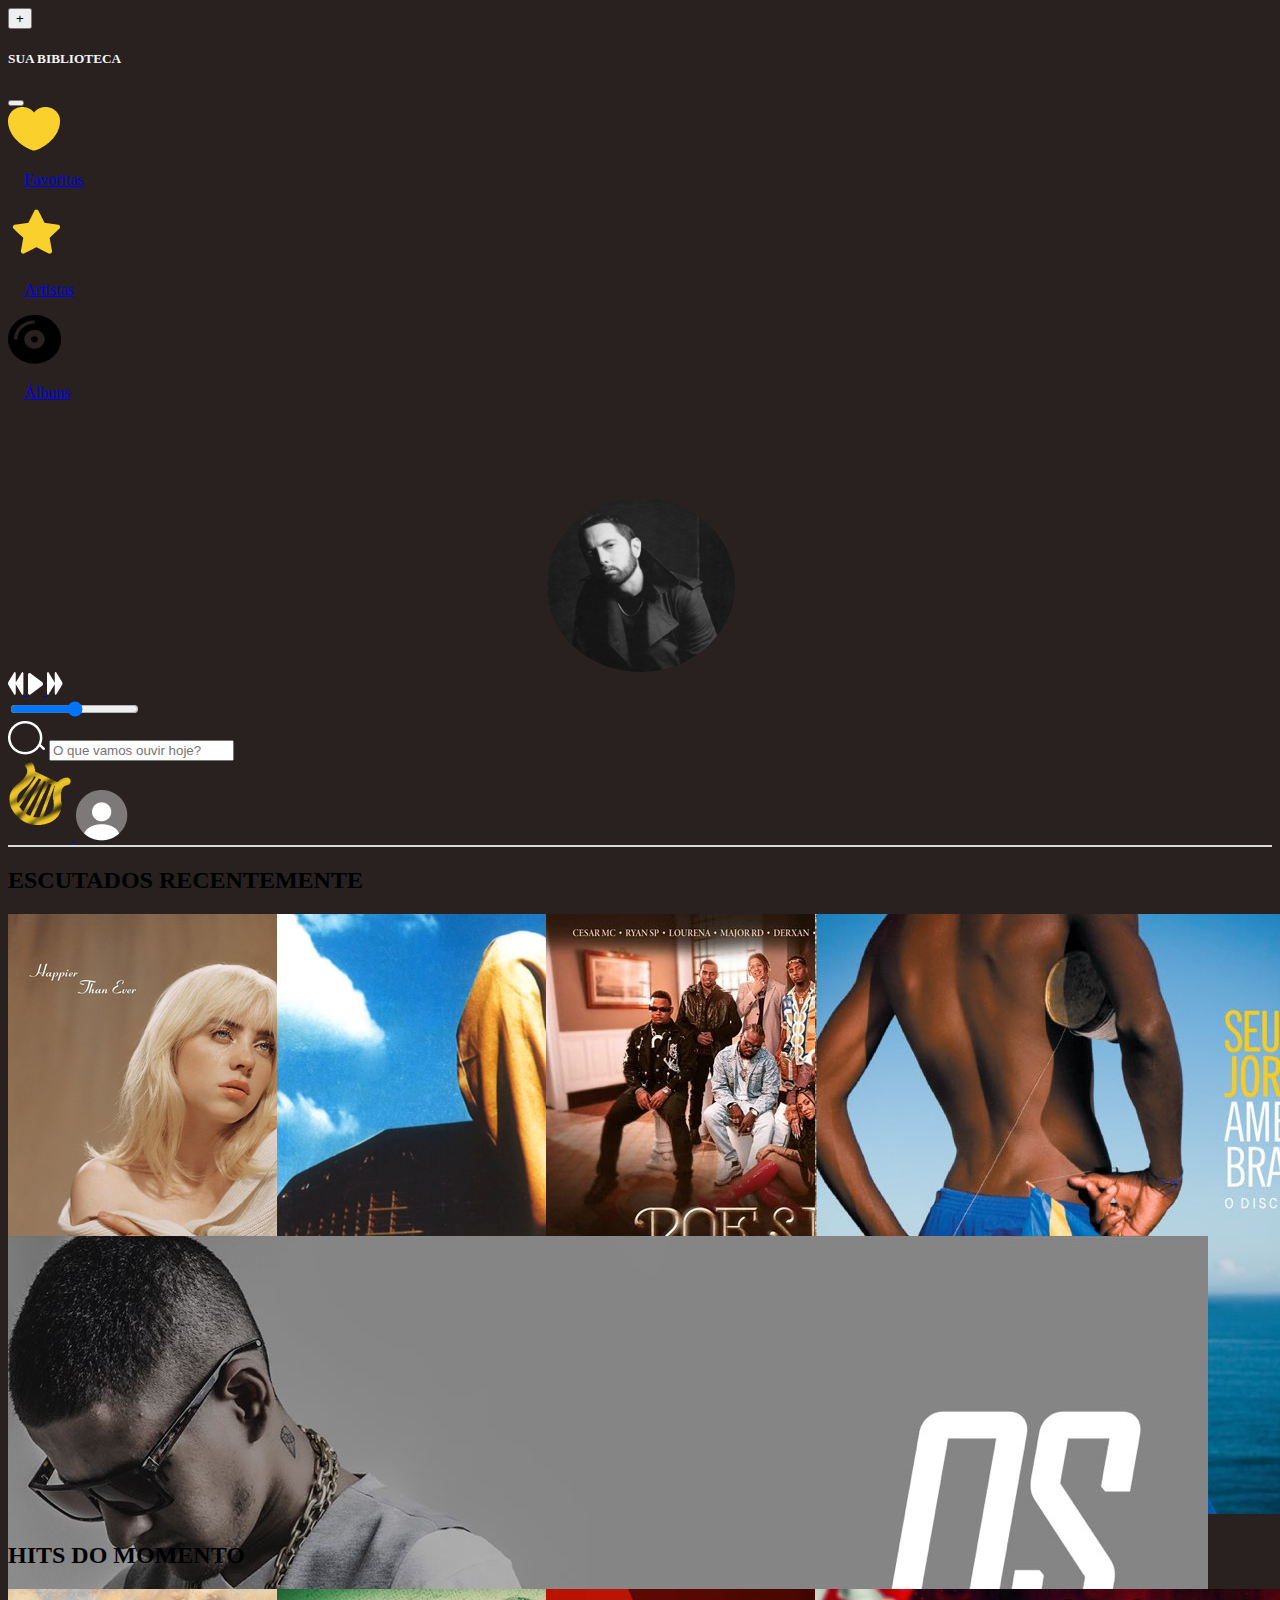
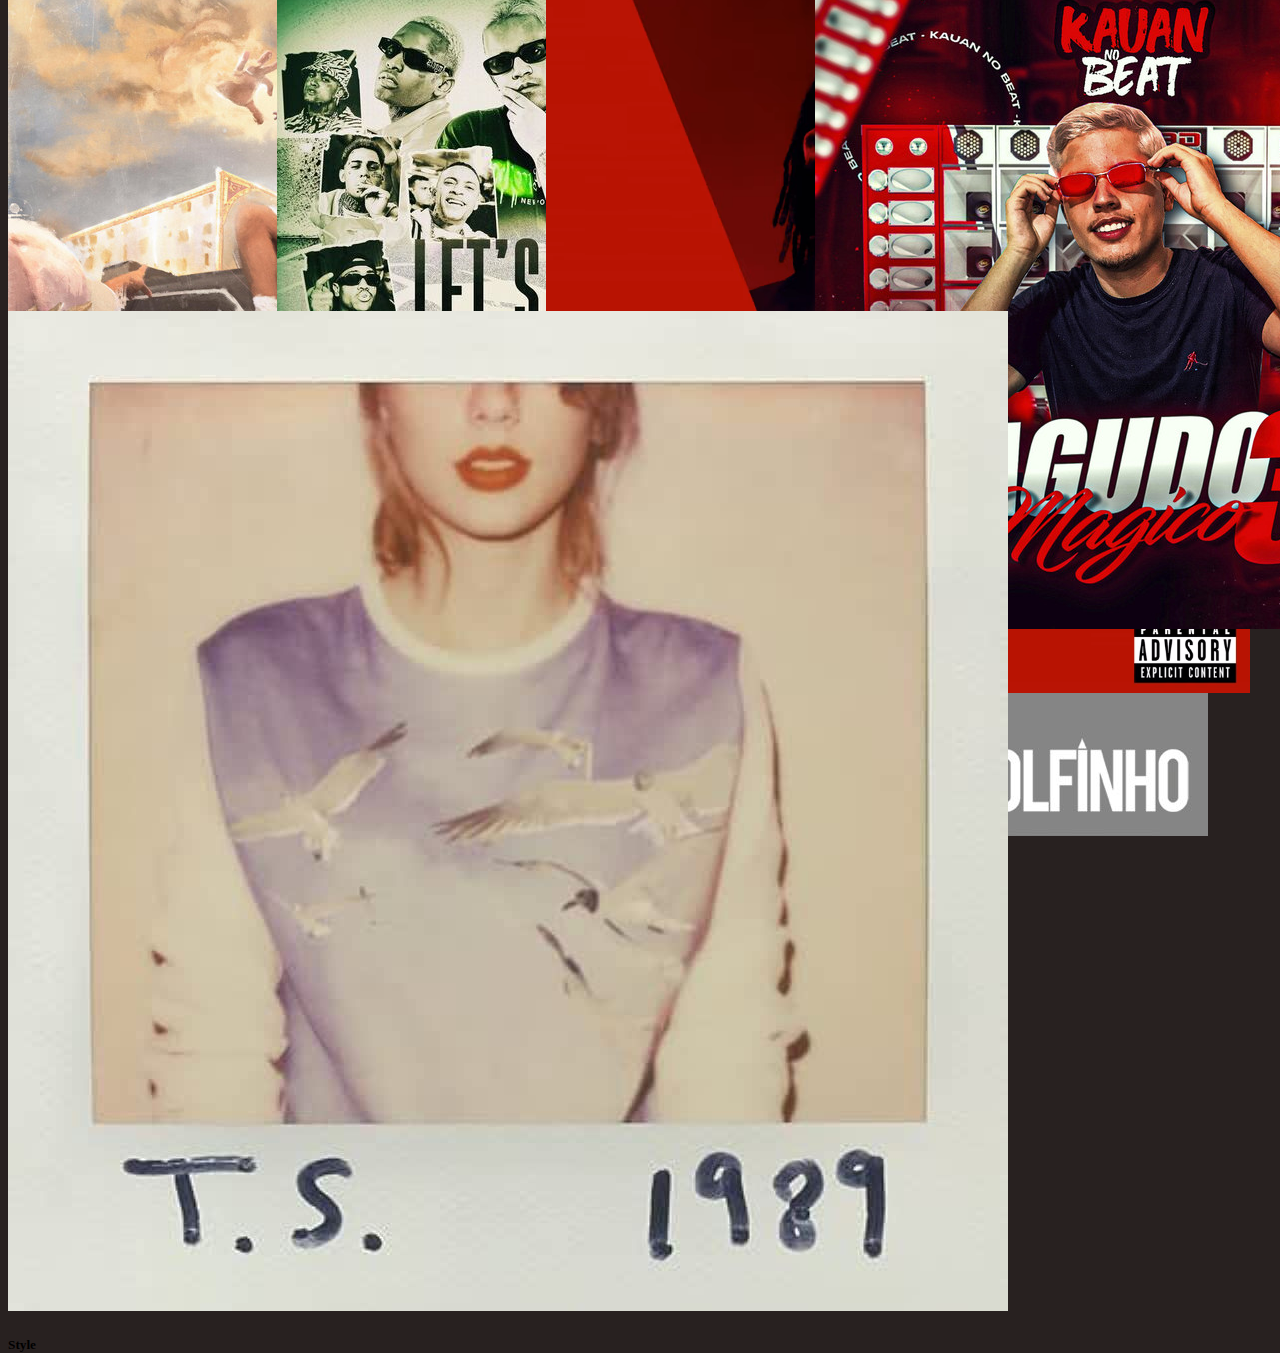
<file: index.html>
<!DOCTYPE html>
<html lang="en">

<head>
  <meta charset="UTF-8">
  <meta name="viewport" content="width=device-width, initial-scale=1.0">
  <link href="https://cdn.jsdelivr.net/npm/bootstrap@5.3.2/dist/css/bootstrap.min.css" rel="stylesheet"
    integrity="sha384-T3c6CoIi6uLrA9TneNEoa7RxnatzjcDSCmG1MXxSR1GAsXEV/Dwwykc2MPK8M2HN" crossorigin="anonymous">
  <title>Home</title>
  <link rel="stylesheet" href="style.css">
</head>

<body class="p-3 mb-2 text-white" style="background-color: #282120;">

  <header class="d-flex justify-content-between">

    <div>

      <button class="btn btn-primary" type="button" data-bs-toggle="offcanvas"
        data-bs-target="#offcanvasWithBothOptions" aria-controls="offcanvasWithBothOptions">+</button>

      <div class="offcanvas offcanvas-start" data-bs-scroll="true" tabindex="-1" id="offcanvasWithBothOptions"
        aria-labelledby="offcanvasWithBothOptionsLabel">
        <div class="offcanvas-header" style="background-color: #282120;">
          <h5 class="offcanvas-title" id="offcanvasWithBothOptionsLabel" style="color: whitesmoke">SUA BIBLIOTECA</h5>
          <button type="button" class="btn-close" data-bs-dismiss="offcanvas" aria-label="Close"></button>
        </div>
        <div class="offcanvas-body " style="background-color: #282120; color: whitesmoke">

          <a href="favoritas.html"
            class="d-flex link-light link-offset-2 link-underline-opacity-25 link-underline-opacity-100-hover"
            style="margin-bottom: 2rem; height: 20px; width: 20px;">
            <img src="assets/🦆 icon _heart_.png" alt="icon-coração">
            <p style="margin-left: 1rem;">Favoritas</p>
          </a>

          <a href="artistas.html"
            class="d-flex link-light link-offset-2 link-underline-opacity-25 link-underline-opacity-100-hover"
            style="margin-bottom: 2rem; height: 25px; width: 20px;">
            <img src="assets/🦆 icon _star_.png" alt="icon-estrela">
            <p style="margin-left: 1rem;">Artistas</p>
          </a>

          <a href="albuns.html" class="d-flex link-light link-offset-2 link-underline-opacity-25 link-underline-opacity-100-hover"
            style="height: 25px; width: 20px; margin-bottom: 2rem;">
            <img src="assets/🦆 icon _Compact Disc_.png" alt="icon-disco">
            <p style="margin-left: 1rem;">Álbuns</p>
          </a>


          <div class="div-tocando-agora">
            <img src="assets/eminem.jpg" alt="" class="tocando-agora">
          </div>
          <a href="#" class="link-offset-2 link-underline-opacity-25 link-underline-opacity-100-hover">

            <div class="controles">
              <img src="assets/seta-esquerda.png" alt="">
              <img src="assets/play.png" alt="">
              <img src="assets/seta-direita.png" alt="">
            </div>

          </a>
          <input type="range" class="form-range" id="customRange1">

        </div>
      </div>
      <!-- O RESTO DO HEADER SEM O BOOTSTRAP -->

      <img src="assets/🦆 icon _search normal 1_.png" alt="icon-lupa" svg class="bd-placeholder-img rounded-pill">
      <input type="text" name="pesquisa" placeholder="O que vamos ouvir hoje?" id="pesquisa" dy=".3em">

    </div>
    <!-- logo -->
    <a href="index.html">
      <img src="assets/harpa icon_resized.png" alt="logo" style="width: 4rem; padding-bottom: 1rem;">
    </a>
    <!-- login -->
    <a href="login.html" class="bd-placeholder-img rounded-pill" style="width: 7rem; ">

      <img src="assets/🦆 icon _profile circle_.png" alt="profile" class="">
    </a>


  </header>


  <main>
    <h2>ESCUTADOS RECENTEMENTE</h2>

    <div class="divs-cards">

      <div class="card"
        style="width: 18rem; background-color: #ca871d; object-fit: cover; width: 221px; height: 274px;">
        <img src="assets/Happier_Than_Ever_(álbum)_-_Billie_Eilish.png" class="card-img-top" alt="...">
        <div class="card-body">
          <h5 class="card-title">Happier Than Ever</h5>
        </div>
      </div>

      <div class="card"
        style="width: 18rem; background-color: #ca871d; object-fit: cover; width: 221px; height: 274px;">
        <img src="assets/Vida Loka.png" class="card-img-top" alt="...">
        <div class="card-body">
          <h5 class="card-title">Vida Loka, Pt.2</h5>
        </div>
      </div>

      <div class="card"
        style="width: 18rem; background-color: #ca871d; object-fit: cover; width: 221px; height: 274px;">
        <img src="assets/Poesia Acustica 14.jpg" class="card-img-top" alt="...">
        <div class="card-body">
          <h5 class="card-title">Poesia Acústica 14</h5>
        </div>
      </div>

      <div class="card"
        style="width: 18rem; background-color: #ca871d; object-fit: cover; width: 221px; height: 274px;">
        <img src="assets/Burguesinha.jpg" class="card-img-top" alt="...">
        <div class="card-body">
          <h5 class="card-title">Burguesinha</h5>
        </div>
      </div>

      <div class="card"
        style="width: 18rem; background-color: #ca871d; object-fit: cover; width: 221px; height: 274px;">
        <img src="assets/Os muleke é liso.jpg" class="card-img-top" alt="...">
        <div class="card-body">
          <h5 class="card-title">Os Muleke É Liso</h5>
        </div>
      </div>
    </div>

    <h2>HITS DO MOMENTO</h2>

    <div class="divs-cards">

      <div class="card"
        style="width: 18rem; background-color: #ca871d; object-fit: cover; width: 221px; height: 274px;">
        <img src="assets/novo balanço.jpg" class="card-img-top" alt="...">
        <div class="card-body">
          <h5 class="card-title">Novo Balanço</h5>
        </div>
      </div>

      <div class="card"
        style="width: 18rem; background-color: #ca871d; object-fit: cover; width: 221px; height: 274px;">
        <img src="assets/letsgo 4.jpg" class="card-img-top" alt="...">
        <div class="card-body">
          <h5 class="card-title">Let's Go 4</h5>
        </div>
      </div>

      <div class="card"
        style="width: 18rem; background-color: #ca871d; object-fit: cover; width: 221px; height: 274px;">
        <img src="assets/conexões.png" class="card-img-top" alt="...">
        <div class="card-body">
          <h5 class="card-title">Conexões De Máfia</h5>
        </div>
      </div>

      <div class="card"
        style="width: 18rem; background-color: #ca871d; object-fit: cover; width: 221px; height: 274px;">
        <img src="assets/agudo magico.jpg" class="card-img-top" alt="...">
        <div class="card-body">
          <h5 class="card-title">Agudo Mágico 3</h5>
        </div>
      </div>

      <div class="card"
        style="width: 18rem; background-color: #ca871d; object-fit: cover; width: 221px; height: 274px;">
        <img src="assets/style.jpg" class="card-img-top" alt="...">
        <div class="card-body">
          <h5 class="card-title">Style</h5>
        </div>
      </div>
    </div>



  </main>




  <script src="https://cdn.jsdelivr.net/npm/bootstrap@5.3.2/dist/js/bootstrap.bundle.min.js"
    integrity="sha384-C6RzsynM9kWDrMNeT87bh95OGNyZPhcTNXj1NW7RuBCsyN/o0jlpcV8Qyq46cDfL"
    crossorigin="anonymous"></script>

</body>

</html>
</file>
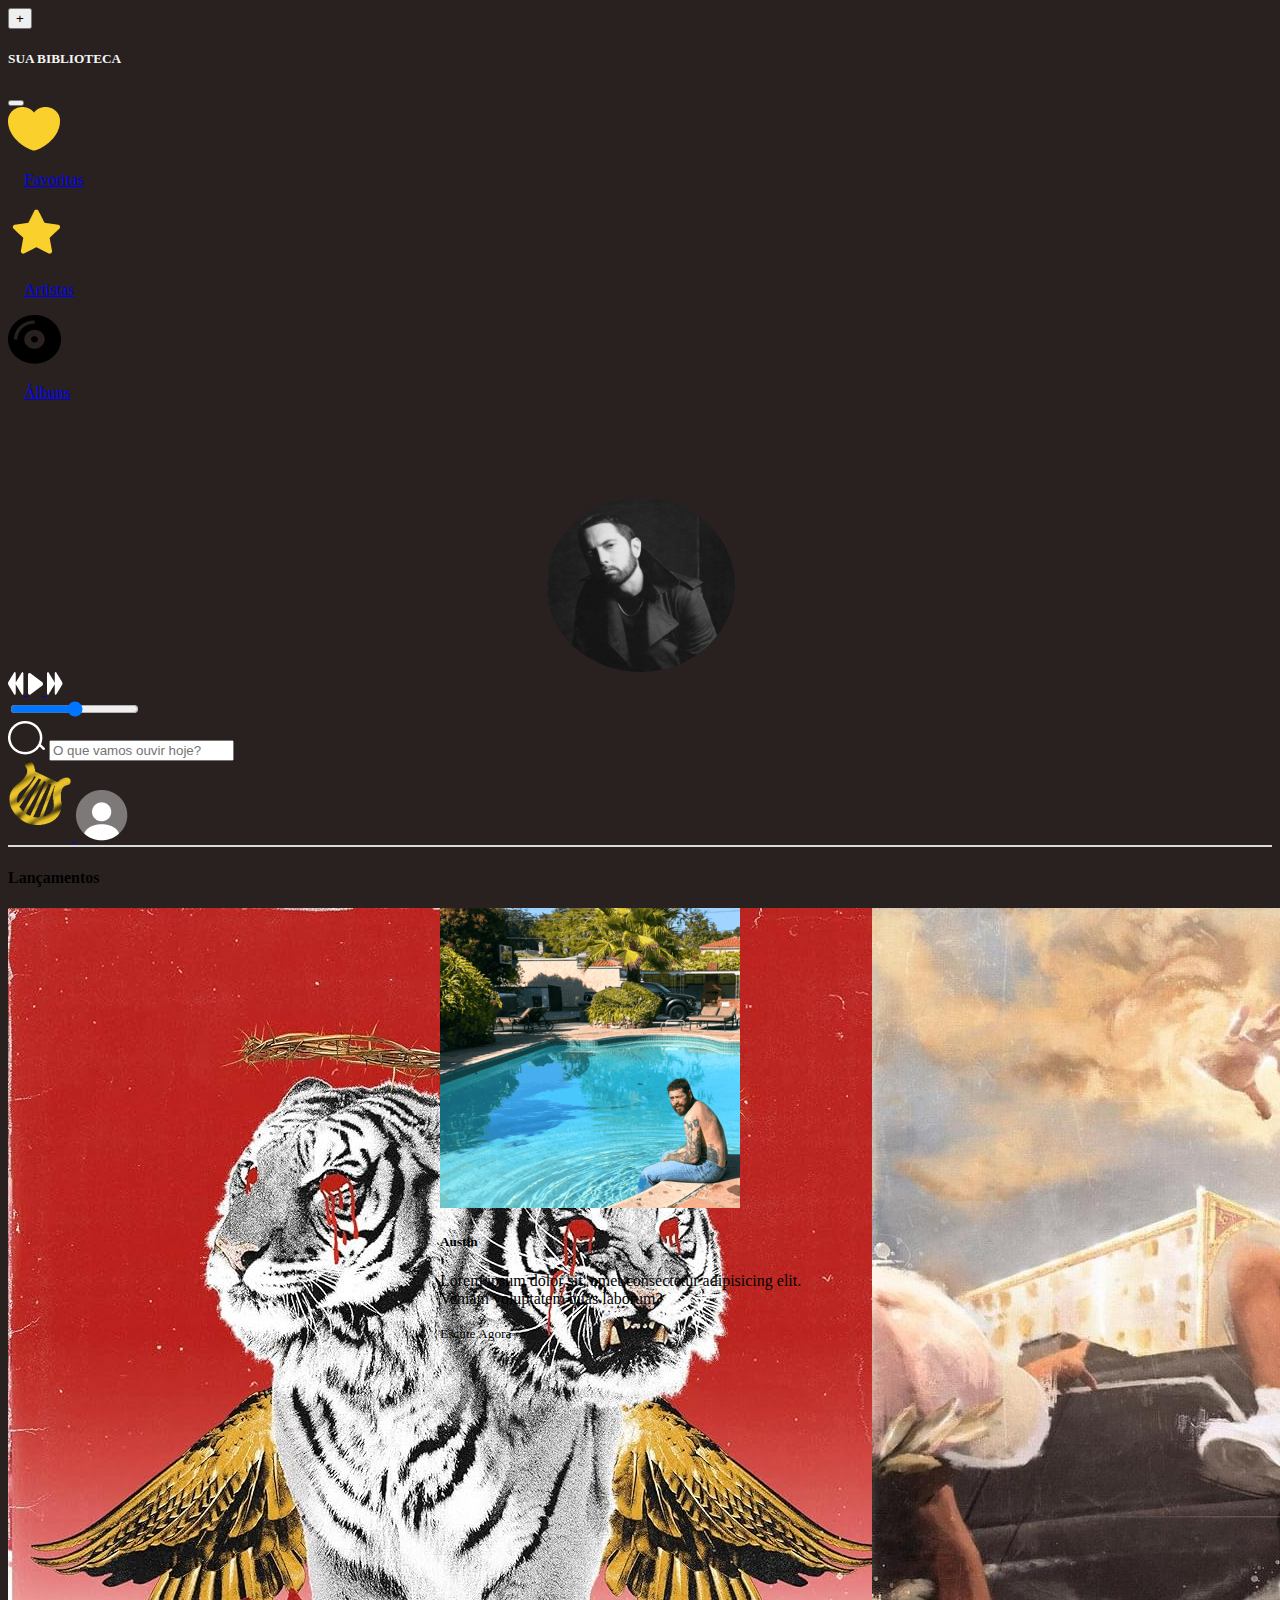
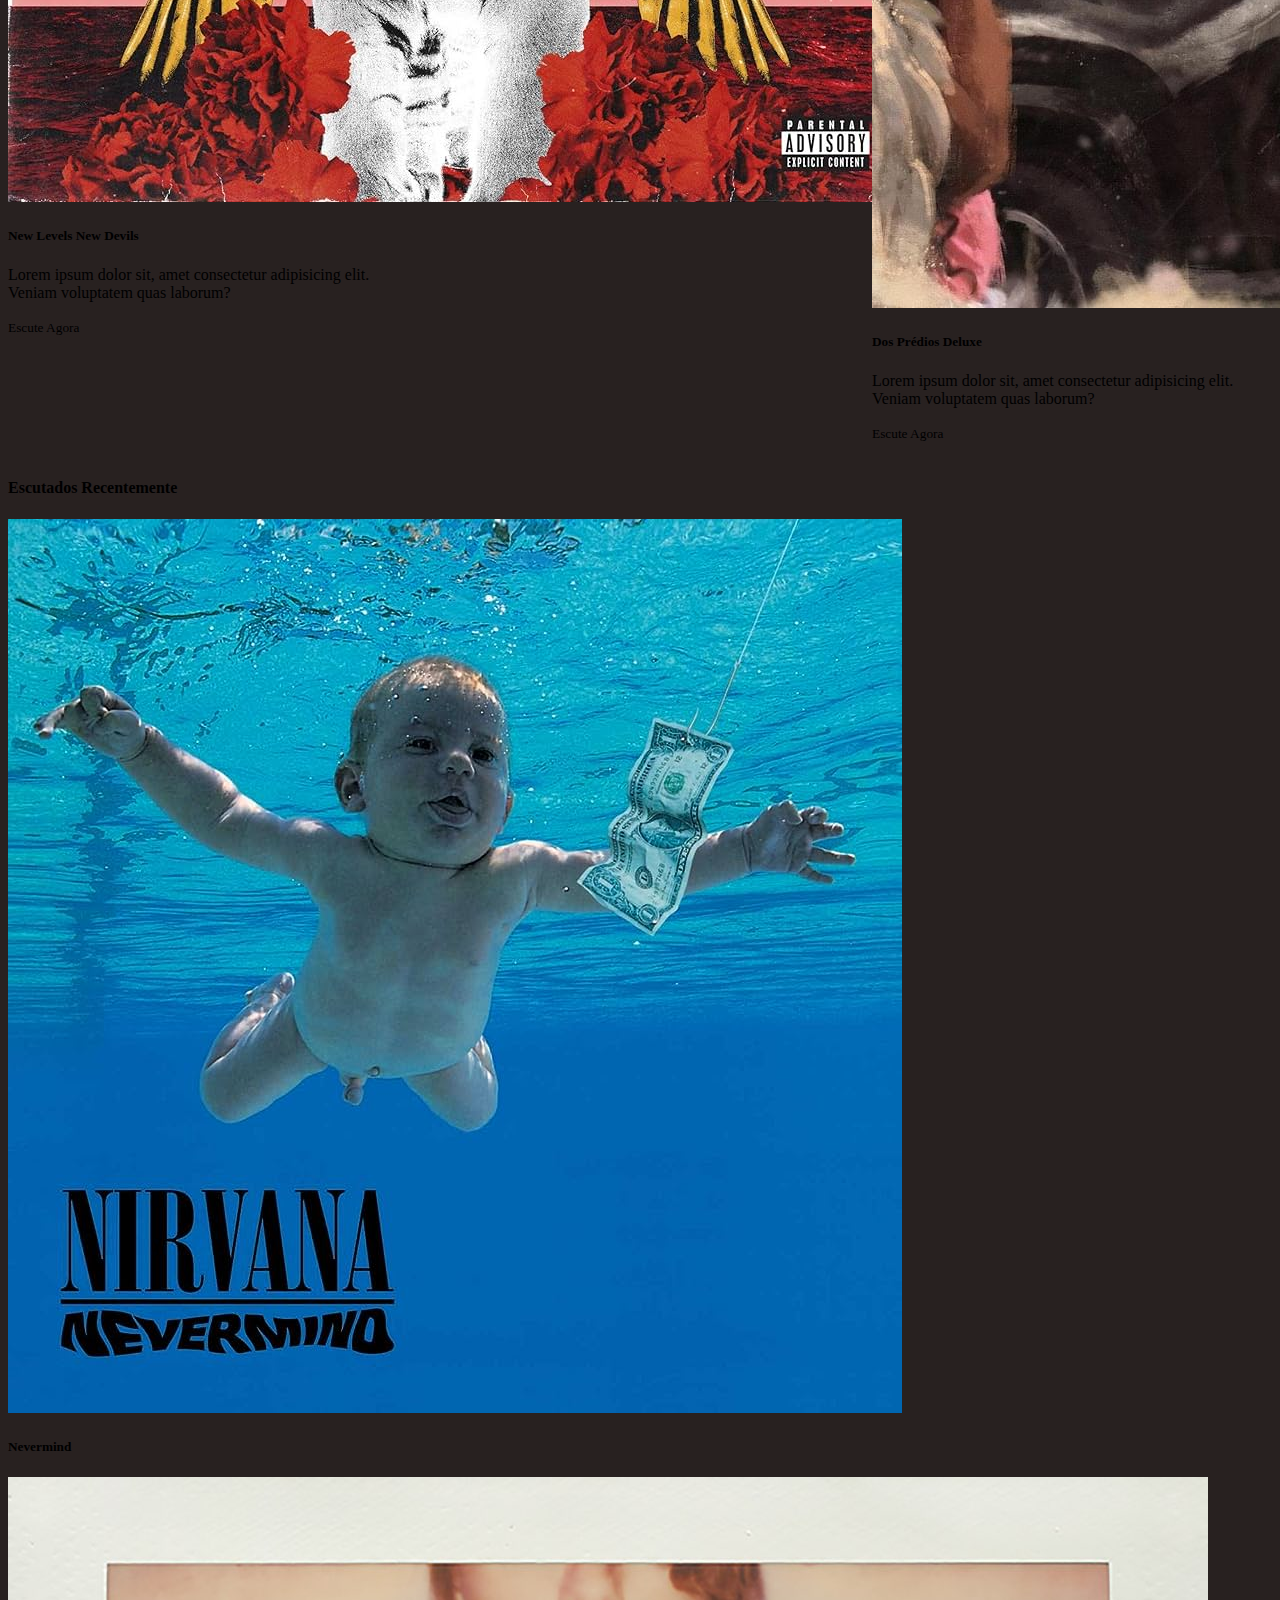
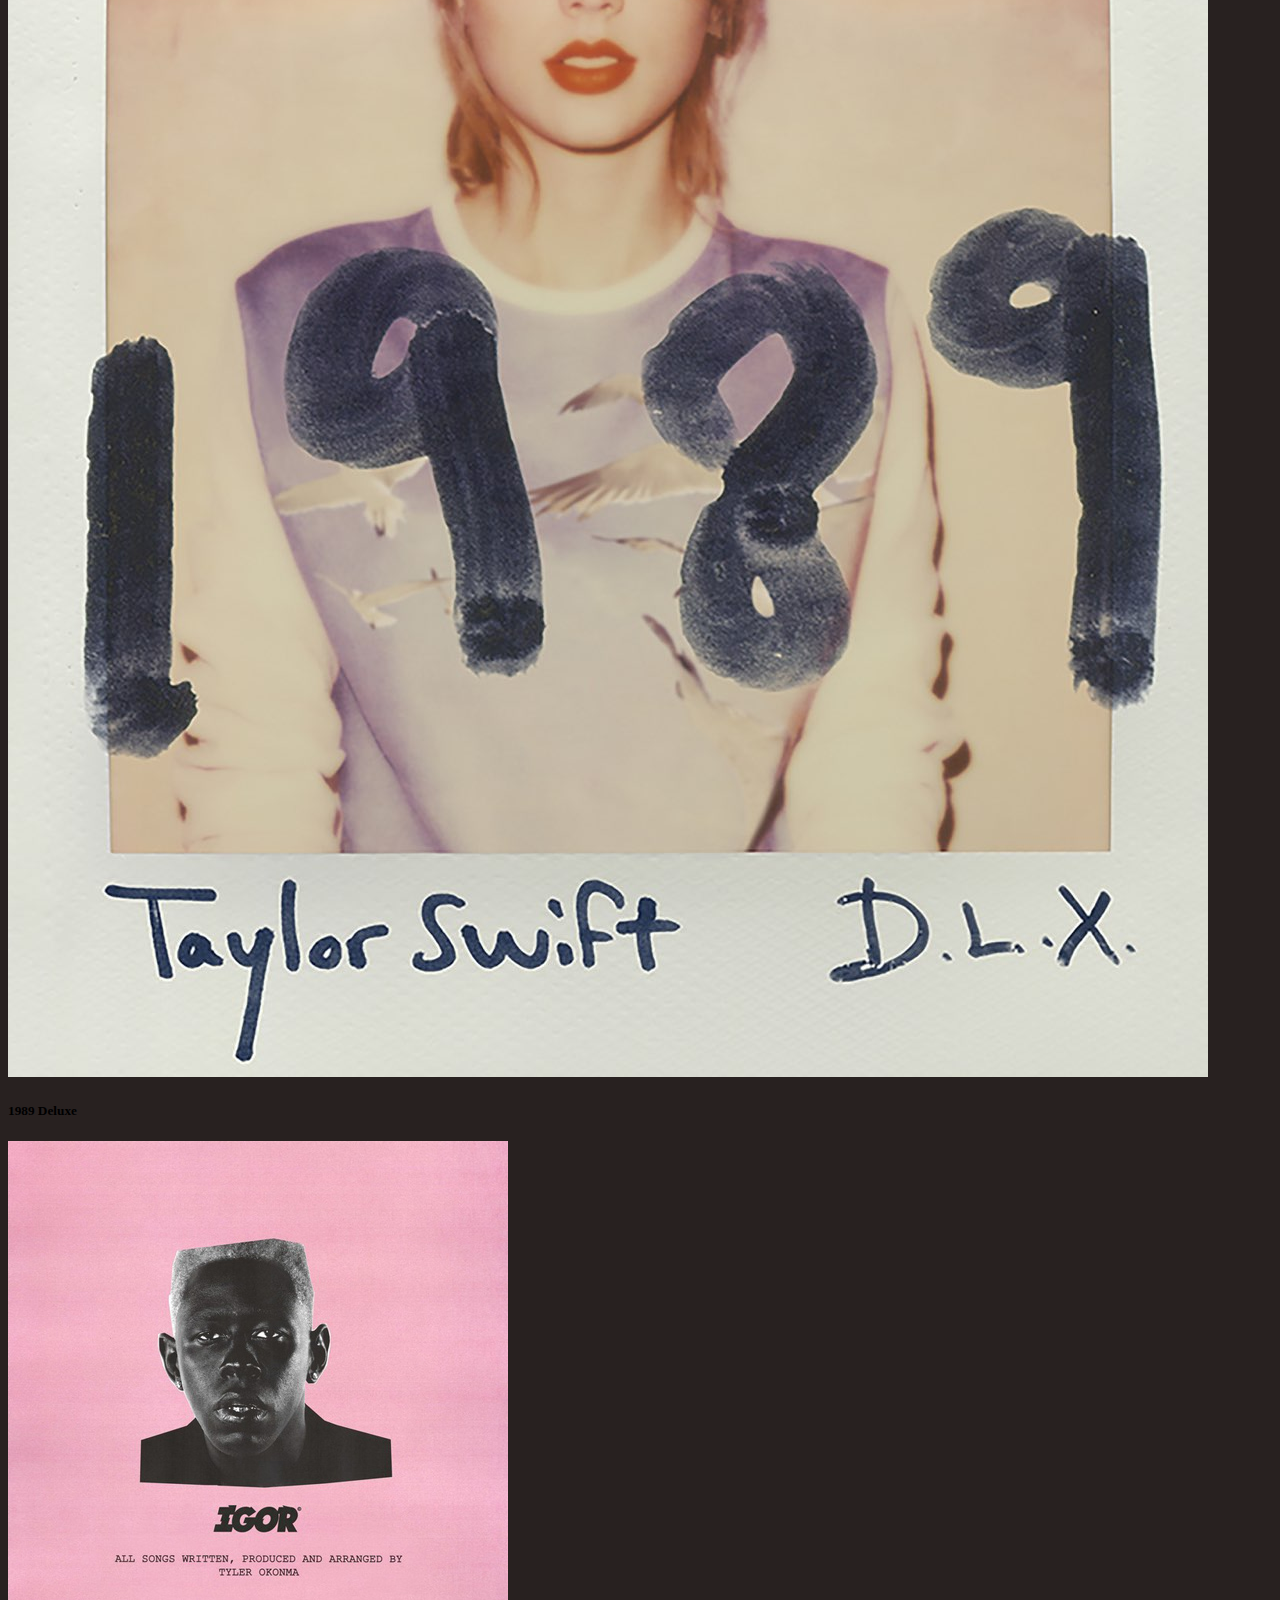
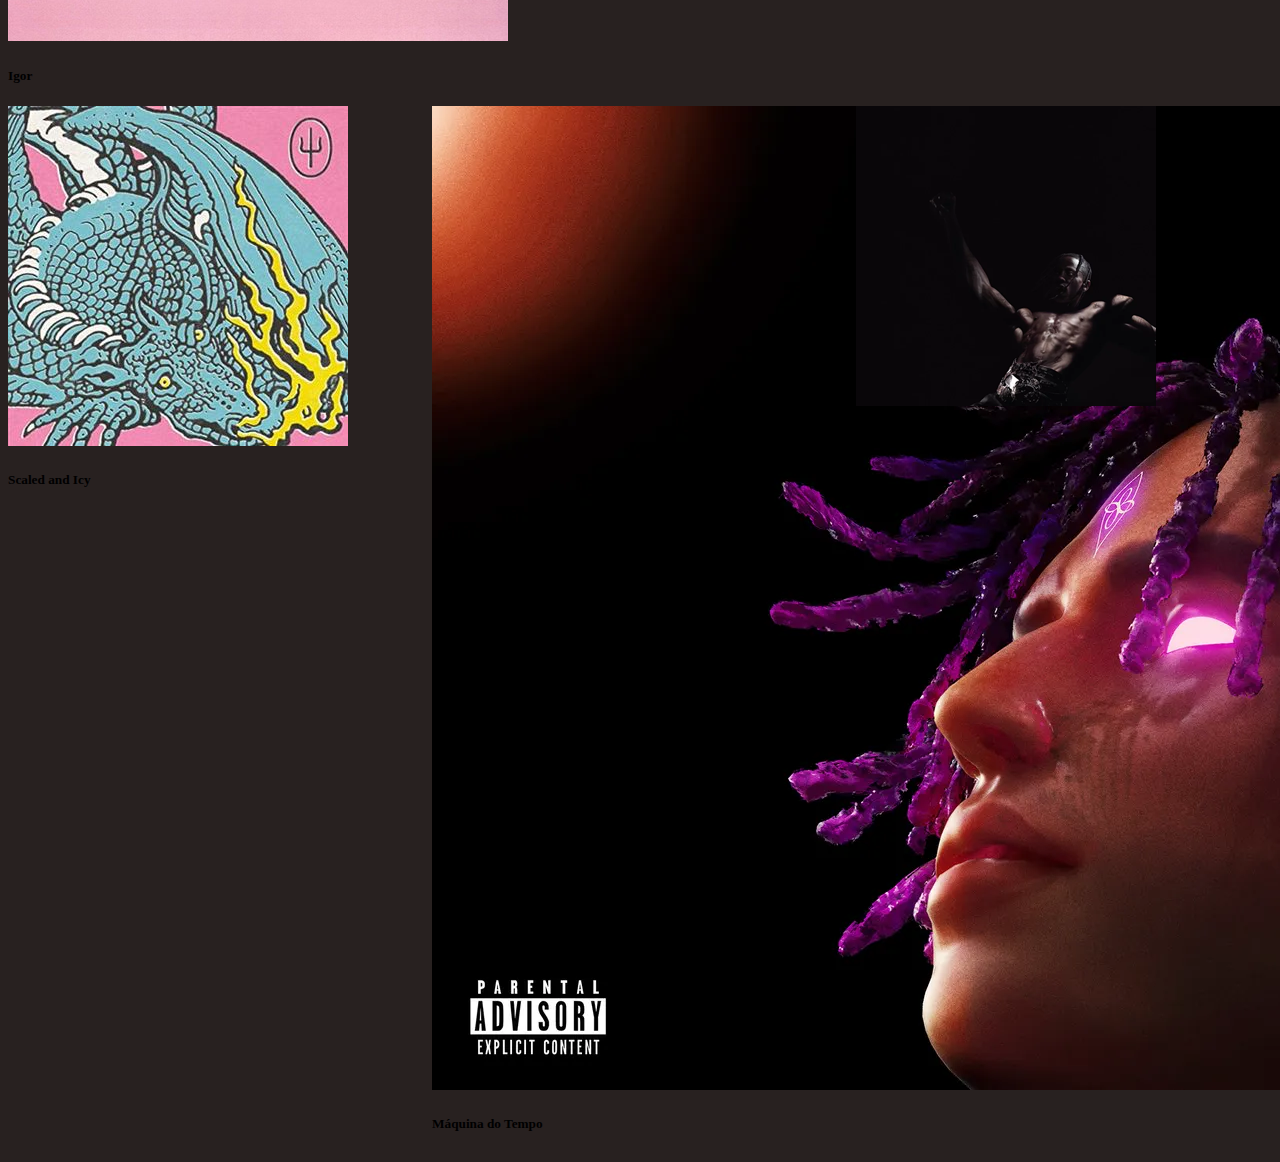
<file: albuns.html>
<!DOCTYPE html>
<html lang="en">
<head>
    <meta charset="UTF-8">
    <meta name="viewport" content="width=device-width, initial-scale=1.0">
    <title>Álbuns</title>
    <link rel="stylesheet" href="style.css">
    <link href="https://cdn.jsdelivr.net/npm/bootstrap@5.3.2/dist/css/bootstrap.min.css" rel="stylesheet"
    integrity="sha384-T3c6CoIi6uLrA9TneNEoa7RxnatzjcDSCmG1MXxSR1GAsXEV/Dwwykc2MPK8M2HN" crossorigin="anonymous">
</head>
<body class="p-3 mb-2 text-white" style="background-color: #282120;">
    <header class="d-flex justify-content-between">

        <div>
    
          <button class="btn btn-primary" type="button" data-bs-toggle="offcanvas"
            data-bs-target="#offcanvasWithBothOptions" aria-controls="offcanvasWithBothOptions">+</button>
    
          <div class="offcanvas offcanvas-start" data-bs-scroll="true" tabindex="-1" id="offcanvasWithBothOptions"
            aria-labelledby="offcanvasWithBothOptionsLabel">
            <div class="offcanvas-header" style="background-color: #282120;">
              <h5 class="offcanvas-title" id="offcanvasWithBothOptionsLabel" style="color: whitesmoke">SUA BIBLIOTECA</h5>
              <button type="button" class="btn-close" data-bs-dismiss="offcanvas" aria-label="Close"></button>
            </div>
            <div class="offcanvas-body " style="background-color: #282120; color: whitesmoke">
    
              <a href="favoritas.html"
                class="d-flex link-light link-offset-2 link-underline-opacity-25 link-underline-opacity-100-hover"
                style="margin-bottom: 2rem; height: 20px; width: 20px;">
                <img src="assets/🦆 icon _heart_.png" alt="icon-coração">
                <p style="margin-left: 1rem;">Favoritas</p>
              </a>
    
              <a href="artistas.html"
                class="d-flex link-light link-offset-2 link-underline-opacity-25 link-underline-opacity-100-hover"
                style="margin-bottom: 2rem; height: 25px; width: 20px;">
                <img src="assets/🦆 icon _star_.png" alt="icon-estrela">
                <p style="margin-left: 1rem;">Artistas</p>
              </a>
    
              <a href="#" class="d-flex link-light link-offset-2 link-underline-opacity-25 link-underline-opacity-100-hover"
                style="height: 25px; width: 20px; margin-bottom: 2rem;">
                <img src="assets/🦆 icon _Compact Disc_.png" alt="icon-disco">
                <p style="margin-left: 1rem;">Álbuns</p>
              </a>
    
    
              <div class="div-tocando-agora">
                <img src="assets/eminem.jpg" alt="" class="tocando-agora">
              </div>
              <a href="#" class="link-offset-2 link-underline-opacity-25 link-underline-opacity-100-hover">
    
                <div class="controles">
                  <img src="assets/seta-esquerda.png" alt="">
                  <img src="assets/play.png" alt="">
                  <img src="assets/seta-direita.png" alt="">
                </div>
    
              </a>
              <input type="range" class="form-range" id="customRange1">
    
            </div>
          </div>
          <!-- O RESTO DO HEADER SEM O BOOTSTRAP -->
    
          <img src="assets/🦆 icon _search normal 1_.png" alt="icon-lupa" svg class="bd-placeholder-img rounded-pill">
          <input type="text" name="pesquisa" placeholder="O que vamos ouvir hoje?" id="pesquisa" dy=".3em">
    
        </div>
        <!-- logo -->
        <a href="index.html">
          <img src="assets/harpa icon_resized.png" alt="logo" style="width: 4rem; padding-bottom: 1rem;">
        </a>
        <!-- login -->
        <a href="login.html" class="bd-placeholder-img rounded-pill" style="width: 7rem; ">
    
          <img src="assets/🦆 icon _profile circle_.png" alt="profile" class="">
        </a>
    
    
      </header>

      <main>

    <h4>Lançamentos</h4>

    <div class="lancamentos"> 


        <div class="card mb-3" style="max-width: 540px;">
            <div class="row g-0">
            <div class="col-md-4">
                <img src="assets/poly.jpg" class="img-fluid rounded-start" alt="...">
            </div>
            <div class="col-md-8">
                <div class="card-body">
                <h5 class="card-title">New Levels New Devils</h5>
                <p class="card-text">Lorem ipsum dolor sit, amet consectetur adipisicing elit. Veniam voluptatem quas laborum?</p>
                <p class="card-text"><small class="text-body-secondary">Escute Agora</small></p>
                </div>
            </div>
            </div>
        </div>
        <div class="card mb-3" style="max-width: 540px;">
            <div class="row g-0">
            <div class="col-md-4">
                <img src="assets/Austin_-_Post_Malone.png" class="img-fluid rounded-start" alt="...">
            </div>
            <div class="col-md-8">
                <div class="card-body">
                <h5 class="card-title">Austin</h5>
                <p class="card-text">Lorem ipsum dolor sit, amet consectetur adipisicing elit. Veniam voluptatem quas laborum?</p>
                <p class="card-text"><small class="text-body-secondary">Escute Agora</small></p>
                </div>
            </div>
            </div>
        </div>
        <div class="card mb-3" style="max-width: 540px;">
            <div class="row g-0">
            <div class="col-md-4">
                <img src="assets/dos predios deluxe.jpg" class="img-fluid rounded-start" alt="...">
            </div>
            <div class="col-md-8">
                <div class="card-body">
                <h5 class="card-title">Dos Prédios Deluxe</h5>
                <p class="card-text">Lorem ipsum dolor sit, amet consectetur adipisicing elit. Veniam voluptatem quas laborum?</p>
                <p class="card-text"><small class="text-body-secondary">Escute Agora</small></p>
                </div>
            </div>
            </div>
        </div>

    </div>


    <!-- ESCUTADOS -->

    <h4>Escutados Recentemente</h4>

    <div class="row row-cols-1 row-cols-md-3 g-4">
        <div class="col">
          <div class="card">
            <img src="assets/nevermind.jpg" class="card-img-top" alt="...">
            <div class="card-body">
              <h5 class="card-title">Nevermind</h5>
            </div>
          </div>
        </div>
        <div class="col">
          <div class="card">
            <img src="assets/taylor.jpg" class="card-img-top" alt="...">
            <div class="card-body">
              <h5 class="card-title">1989 Deluxe</h5>
            </div>
          </div>
        </div>
        <div class="col">
          <div class="card">
            <img src="assets/igor.jpg" class="card-img-top" alt="...">
            <div class="card-body">
              <h5 class="card-title">Igor</h5>
            </div>
          </div>
        </div>

    <div style="display: flex; gap: 2.5rem;">

   



        <div class="col">
          <div class="card">
            <img src="assets/Scaled-and-Icy.jpg" class="card-img-top" alt="...">
            <div class="card-body">
              <h5 class="card-title">Scaled and Icy</h5>
            </div>
          </div>
        </div>

        <div class="col">
          <div class="card">
            <img src="assets/maquina do tempo.webp" class="card-img-top" alt="...">
            <div class="card-body">
              <h5 class="card-title">Máquina do Tempo</h5>
            </div>
          </div>
        </div>
    
        <div class="col">
          <div class="card">
            <img src="assets/Utopia_-_Travis_Scott.png" class="card-img-top" alt="...">
            <div class="card-body">
              <h5 class="card-title">Utopia</h5>
            </div>
          </div>
        </div>
    </div>



    </main>






<script src="https://cdn.jsdelivr.net/npm/bootstrap@5.3.2/dist/js/bootstrap.bundle.min.js"
        integrity="sha384-C6RzsynM9kWDrMNeT87bh95OGNyZPhcTNXj1NW7RuBCsyN/o0jlpcV8Qyq46cDfL"
        crossorigin="anonymous"></script>
</body>
</html>
</file>
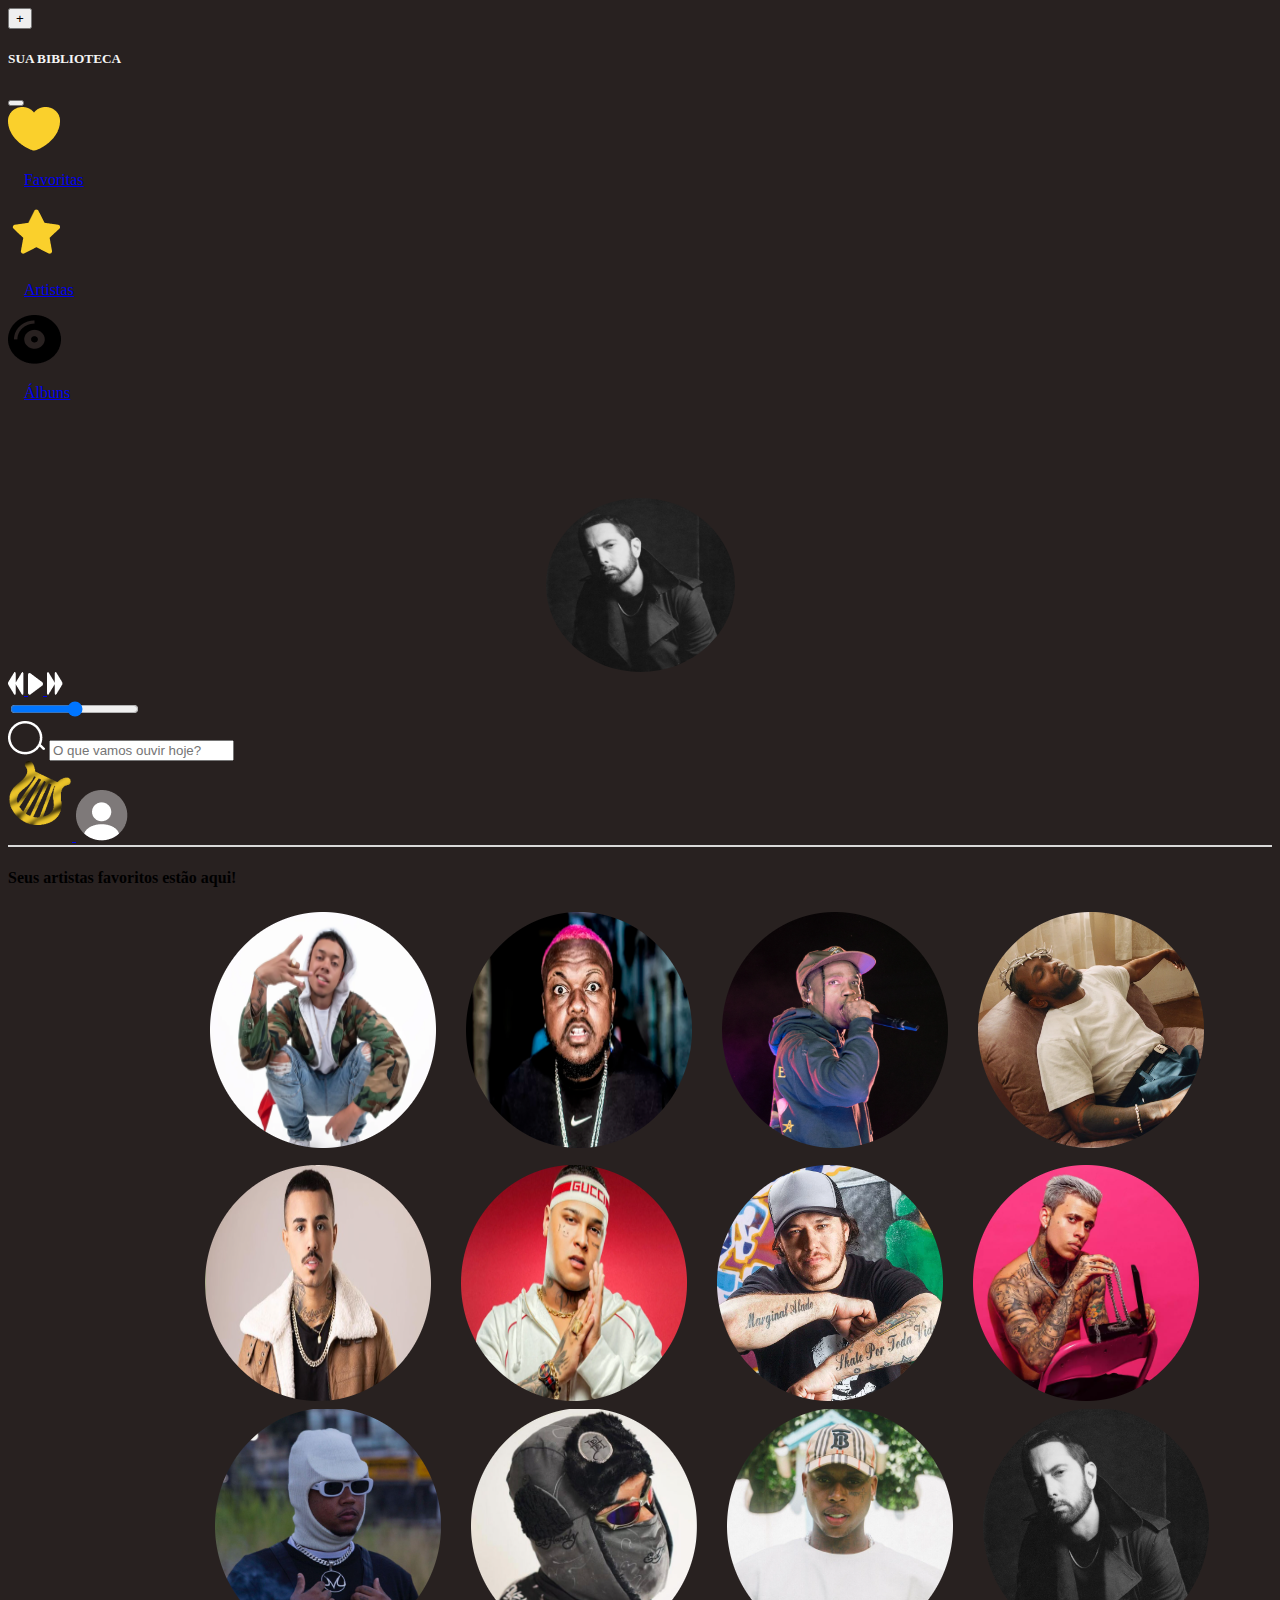
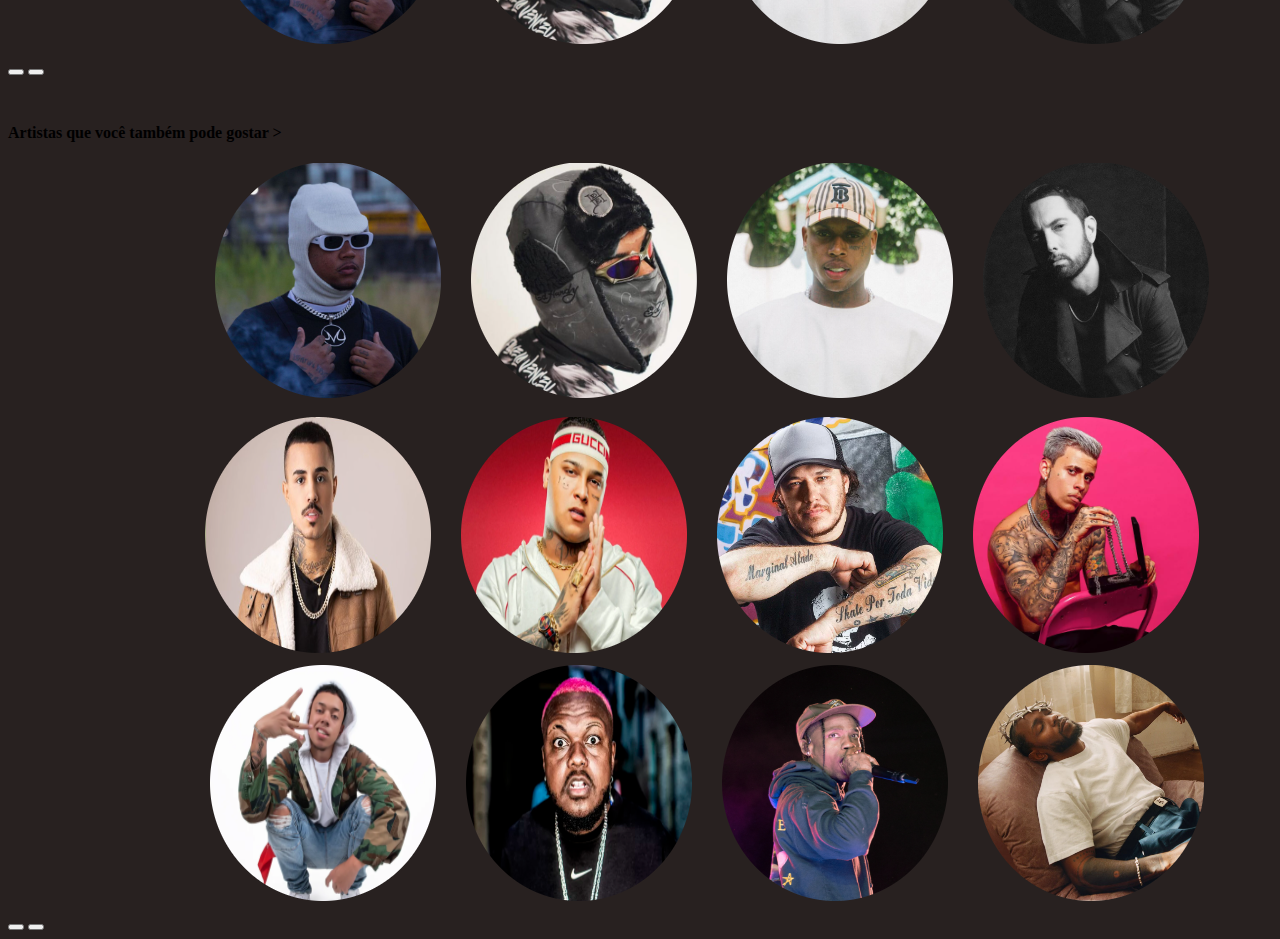
<file: artistas.html>
<!DOCTYPE html>
<html lang="en">

<head>
    <meta charset="UTF-8">
    <meta name="viewport" content="width=device-width, initial-scale=1.0">
    <link href="https://cdn.jsdelivr.net/npm/bootstrap@5.3.2/dist/css/bootstrap.min.css" rel="stylesheet"
        integrity="sha384-T3c6CoIi6uLrA9TneNEoa7RxnatzjcDSCmG1MXxSR1GAsXEV/Dwwykc2MPK8M2HN" crossorigin="anonymous">
    <title>Artistas</title>
    <link rel="stylesheet" href="style.css">
</head>

<body class="p-3 mb-2 text-white" style="background-color: #282120;">

    <header class="d-flex justify-content-between">

        <div>

            <button class="btn btn-primary" type="button" data-bs-toggle="offcanvas"
                data-bs-target="#offcanvasWithBothOptions" aria-controls="offcanvasWithBothOptions">+</button>

            <div class="offcanvas offcanvas-start" data-bs-scroll="true" tabindex="-1" id="offcanvasWithBothOptions"
                aria-labelledby="offcanvasWithBothOptionsLabel">
                <div class="offcanvas-header" style="background-color: #282120;">
                    <h5 class="offcanvas-title" id="offcanvasWithBothOptionsLabel" style="color: whitesmoke">SUA
                        BIBLIOTECA</h5>
                    <button type="button" class="btn-close" data-bs-dismiss="offcanvas" aria-label="Close"></button>
                </div>
                <div class="offcanvas-body " style="background-color: #282120; color: whitesmoke">

                    <a href="favoritas.html"
                        class="d-flex link-light link-offset-2 link-underline-opacity-25 link-underline-opacity-100-hover"
                        style="margin-bottom: 2rem; height: 20px; width: 20px;">
                        <img src="assets/🦆 icon _heart_.png" alt="icon-coração">
                        <p style="margin-left: 1rem;">Favoritas</p>
                    </a>

                    <a href="artistas.html"
                        class="d-flex link-light link-offset-2 link-underline-opacity-25 link-underline-opacity-100-hover"
                        style="margin-bottom: 2rem; height: 25px; width: 20px;">
                        <img src="assets/🦆 icon _star_.png" alt="icon-estrela">
                        <p style="margin-left: 1rem;">Artistas</p>
                    </a>

                    <a href="albuns.html"
                        class="d-flex link-light link-offset-2 link-underline-opacity-25 link-underline-opacity-100-hover"
                        style="height: 25px; width: 20px; margin-bottom: 2rem;">
                        <img src="assets/🦆 icon _Compact Disc_.png" alt="icon-disco">
                        <p style="margin-left: 1rem;">Álbuns</p>
                    </a>

             


                    <div class="div-tocando-agora">
                        <img src="assets/eminem.jpg" alt="" class="tocando-agora">
                    </div>
                    <a href="#" class="link-offset-2 link-underline-opacity-25 link-underline-opacity-100-hover">

                        <div class="controles">
                            <img src="assets/seta-esquerda.png" alt="">
                            <img src="assets/play.png" alt="">
                            <img src="assets/seta-direita.png" alt="">
                        </div>
                    </a>
                    <input type="range" class="form-range" id="customRange1">

                </div>
            </div>
            <!-- O RESTO DO HEADER SEM O BOOTSTRAP -->

            <img src="assets/🦆 icon _search normal 1_.png" alt="icon-lupa" svg class="bd-placeholder-img rounded-pill">
            <input type="text" name="pesquisa" placeholder="O que vamos ouvir hoje?" id="pesquisa" dy=".3em">

        </div>
        <!-- logo -->
        <a href="index.html">
            <img src="assets/harpa icon_resized.png" alt="logo" style="width: 4rem; padding-bottom: 1rem;">
        </a>
        <!-- login -->
        <a href="login.html" class="bd-placeholder-img rounded-pill" style="width: 7rem; ">

            <img src="assets/🦆 icon _profile circle_.png" alt="profile" class="">
        </a>


    </header>





    <main>

        <h4>Seus artistas favoritos estão aqui!</h4>

        <section>


            <div id="carouselExampleControlsNoTouching" class="carousel slide" data-bs-touch="false">
                <div class="carousel-inner" style="margin-left: 12rem;">
                    <div class="carousel-item active">
                        <img src="assets/slider1.png" class="d-block w-75" alt="...">
                    </div>
                    <div class="carousel-item">
                        <img src="assets/slider 2.png" class="d-block w-75" alt="...">
                    </div>
                    <div class="carousel-item">
                        <img src="assets/slider 3.png" class="d-block w-75" alt="...">
                    </div>
                </div>
                <button class="carousel-control-prev" type="button" data-bs-target="#carouselExampleControlsNoTouching"
                    data-bs-slide="prev">
                    <span class="carousel-control-prev-icon" aria-hidden="true"></span>

                </button>
                <button class="carousel-control-next" type="button" data-bs-target="#carouselExampleControlsNoTouching"
                    data-bs-slide="next">
                    <span class="carousel-control-next-icon" aria-hidden="true"></span>

                </button>
            </div>

        </section>

        <h4 style="margin-top: 3rem;">Artistas que você também pode gostar ></h4>

        <section>


            <div id="carouselExampleControlsNoTouching1" class="carousel slide" data-bs-touch="false">
                <div class="carousel-inner" style="margin-left: 12rem;">
                    <div class="carousel-item active">
                        <img src="assets/slider 3.png" class="d-block w-75" alt="...">
                    </div>
                    <div class="carousel-item">
                        <img src="assets/slider 2.png" class="d-block w-75" alt="...">
                    </div>
                    <div class="carousel-item">
                        <img src="assets/slider1.png" class="d-block w-75" alt="...">
                    </div>
                </div>
                <button class="carousel-control-prev" type="button" data-bs-target="#carouselExampleControlsNoTouching1"
                    data-bs-slide="prev">
                    <span class="carousel-control-prev-icon" aria-hidden="true"></span>

                </button>
                <button class="carousel-control-next" type="button" data-bs-target="#carouselExampleControlsNoTouching1"
                    data-bs-slide="next">
                    <span class="carousel-control-next-icon" aria-hidden="true"></span>

                </button>
            </div>
        </section>

    </main>




    <script src="https://cdn.jsdelivr.net/npm/bootstrap@5.3.2/dist/js/bootstrap.bundle.min.js"
        integrity="sha384-C6RzsynM9kWDrMNeT87bh95OGNyZPhcTNXj1NW7RuBCsyN/o0jlpcV8Qyq46cDfL"
        crossorigin="anonymous"></script>

</body>

</html>
</file>
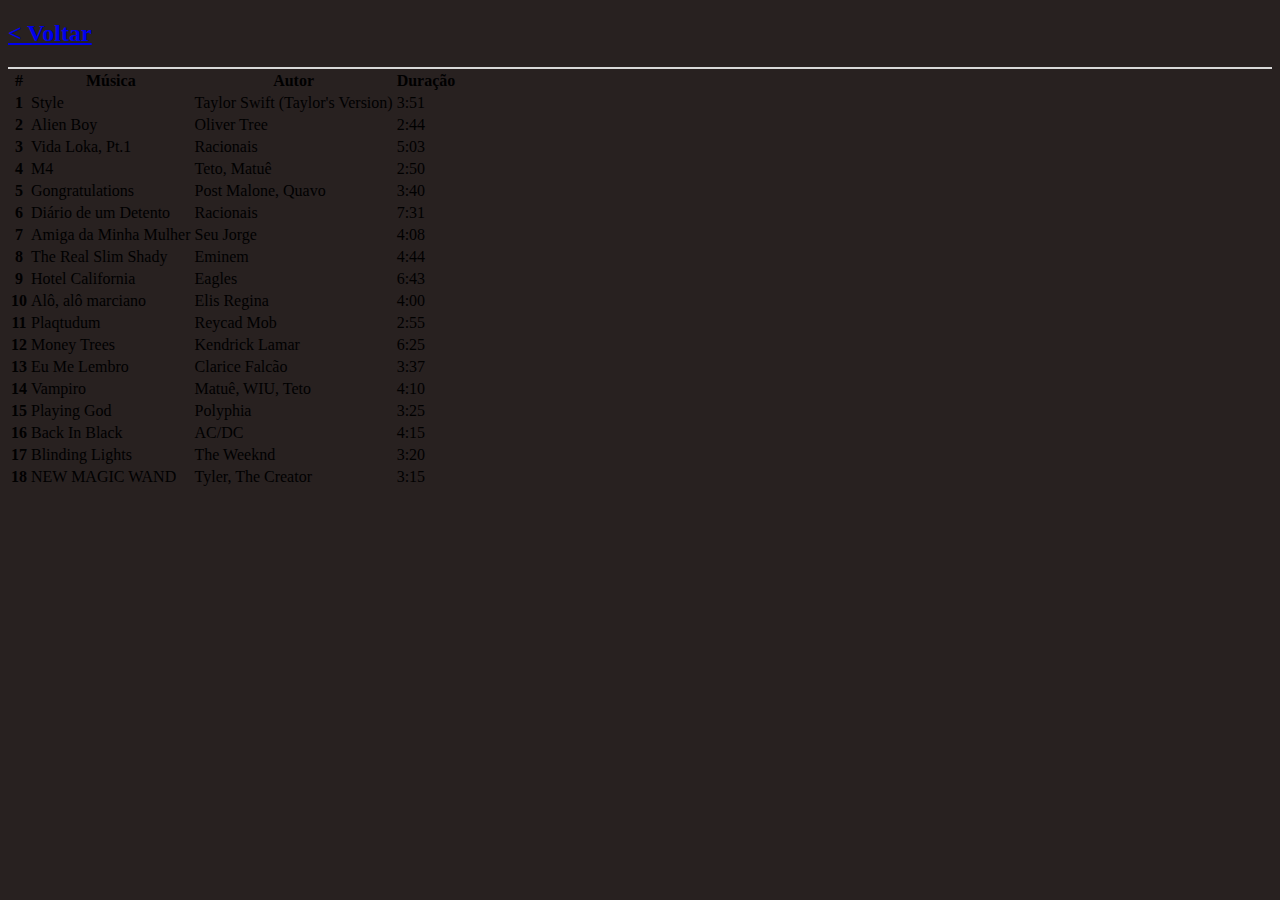
<file: curtidas.html>
<!DOCTYPE html>
<html lang="en">
<head>
    <meta charset="UTF-8">
    <meta name="viewport" content="width=device-width, initial-scale=1.0">
    <title>Músicas Curtidas</title>
    <link rel="stylesheet" href="style.css">
    <link href="https://cdn.jsdelivr.net/npm/bootstrap@5.3.2/dist/css/bootstrap.min.css" rel="stylesheet" integrity="sha384-T3c6CoIi6uLrA9TneNEoa7RxnatzjcDSCmG1MXxSR1GAsXEV/Dwwykc2MPK8M2HN" crossorigin="anonymous">
</head>
<body class="p-3 mb-2 text-white" style="background-color: #282120;"> 
    

<main>
    <div class="header-curtidas">

   
    <a href="favoritas.html" class="link-light link-offset-2 link-underline-opacity-25 link-underline-opacity-100-hover">
        <h2> < Voltar</h2>
    </a>
    </div>

    <table class="table table-striped  table-dark ">
        <thead>
          <tr>
            <th scope="col">#</th>
            <th scope="col">Música</th>
            <th scope="col">Autor</th>
            <th scope="col">Duração</th>
          </tr>
        </thead>
        <tbody>
          <tr>
            <th scope="row">1</th>
            <td>Style</td>
            <td>Taylor Swift (Taylor's Version)</td>
            <td>3:51</td>
          </tr>
          <tr>
            <th scope="row">2</th>
            <td>Alien Boy</td>
            <td>Oliver Tree</td>
            <td>2:44</td>
          </tr>
          <tr>
            <th scope="row">3</th>
            <td>Vida Loka, Pt.1</td>
            <td>Racionais</td>
            <td>5:03</td>
          </tr>
          <tr>
            <th scope="row">4</th>
            <td>M4</td>
            <td>Teto, Matuê</td>
            <td>2:50</td>
          </tr>
          <tr>
            <th scope="row">5</th>
            <td>Gongratulations</td>
            <td>Post Malone, Quavo</td>
            <td>3:40</td>
          </tr>
          <tr>
            <th scope="row">6</th>
            <td>Diário de um Detento</td>
            <td>Racionais</td>
            <td>7:31</td>
          </tr>
            <th scope="row">7</th>
            <td>Amiga da Minha Mulher</td>
            <td>Seu Jorge</td>
            <td>4:08</td>
          </tr>
          <tr>
            <th scope="row">8</th>
            <td>The Real Slim Shady</td>
            <td>Eminem</td>
            <td>4:44</td>
          </tr>
          <tr>
            <th scope="row">9</th>
            <td>Hotel California</td>
            <td>Eagles</td>
            <td>6:43</td>
          </tr>
            <th scope="row">10</th>
            <td>Alô, alô marciano</td>
            <td>Elis Regina</td>
            <td>4:00</td>
          </tr>
          <tr>
            <th scope="row">11</th>
            <td>Plaqtudum</td>
            <td>Reycad Mob</td>
            <td>2:55</td>
          </tr>
          <tr>
            <th scope="row">12</th>
            <td>Money Trees</td>
            <td>Kendrick Lamar</td>
            <td>6:25</td>
          </tr>
            <th scope="row">13</th>
            <td>Eu Me Lembro</td>
            <td>Clarice Falcão</td>
            <td>3:37</td>
          </tr>
          <tr>
            <th scope="row">14</th>
            <td>Vampiro</td>
            <td>Matuê, WIU, Teto</td>
            <td>4:10</td>
          </tr>
          <tr>
            <th scope="row">15</th>
            <td>Playing God</td>
            <td>Polyphia</td>
            <td>3:25</td>
          </tr>
            <th scope="row">16</th>
            <td>Back In Black</td>
            <td>AC/DC</td>
            <td>4:15</td>
          </tr>
          <tr>
            <th scope="row">17</th>
            <td>Blinding Lights</td>
            <td>The Weeknd</td>
            <td>3:20</td>
          </tr>
          <tr>
            <th scope="row">18</th>
            <td>NEW MAGIC WAND</td>
            <td>Tyler, The Creator</td>
            <td>3:15</td>
          </tr>
        </tbody>
      </table>



</main>






<script src="https://cdn.jsdelivr.net/npm/bootstrap@5.3.2/dist/js/bootstrap.bundle.min.js"
integrity="sha384-C6RzsynM9kWDrMNeT87bh95OGNyZPhcTNXj1NW7RuBCsyN/o0jlpcV8Qyq46cDfL"
crossorigin="anonymous"></script>

</body>
</html>
</file>
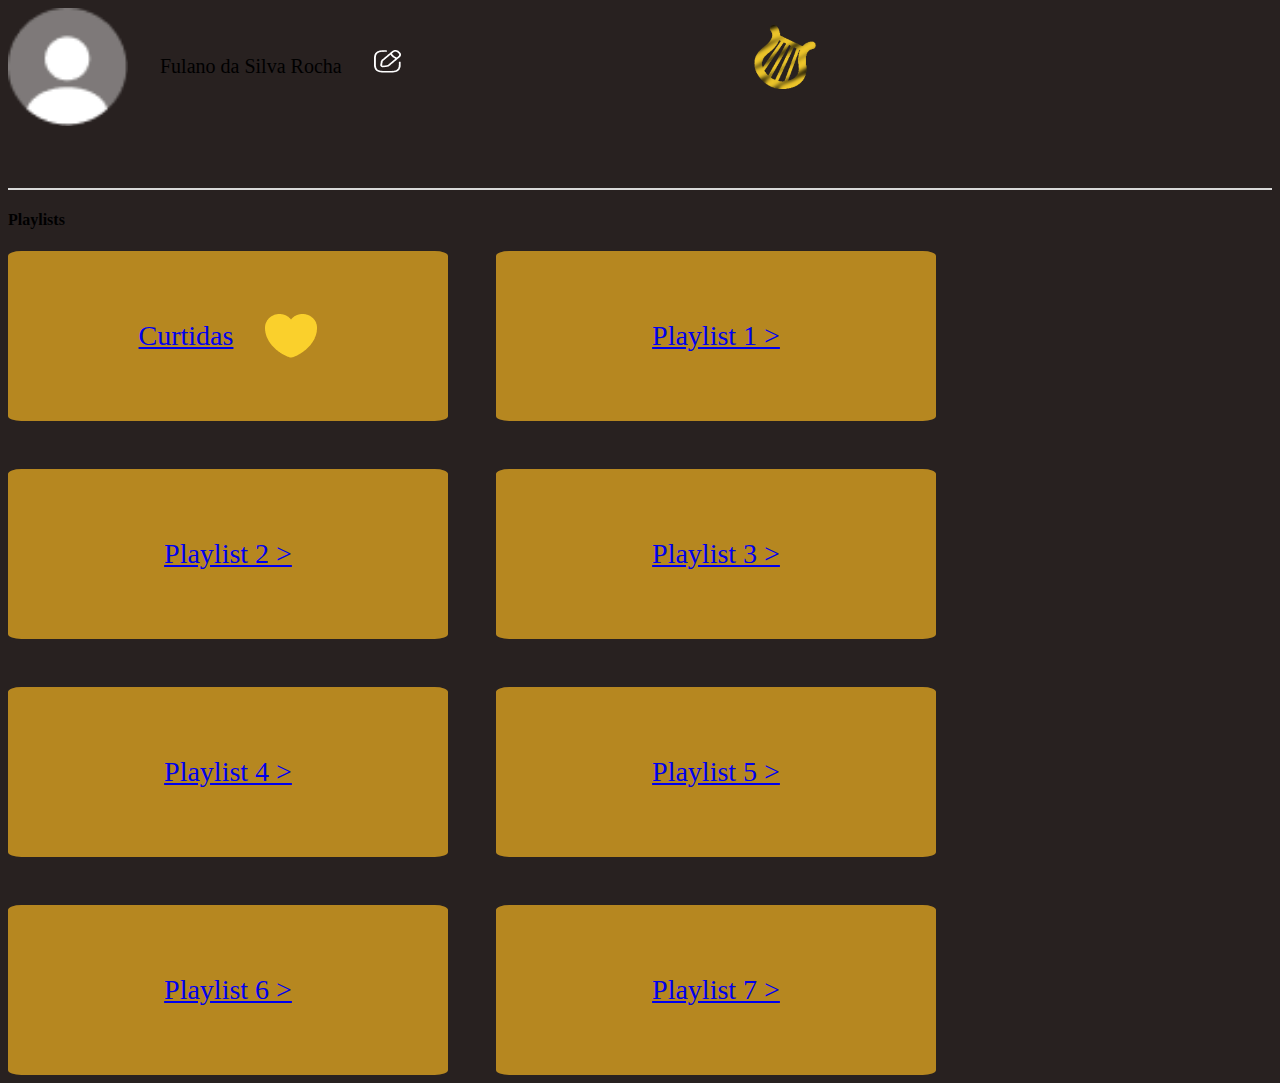
<file: favoritas.html>
<!DOCTYPE html>
<html lang="en">
<head>
    <meta charset="UTF-8">
    <meta name="viewport" content="width=device-width, initial-scale=1.0">
    <title>Tudo feito por você!</title>
    <link rel="stylesheet" href="style.css">
    <link href="https://cdn.jsdelivr.net/npm/bootstrap@5.3.2/dist/css/bootstrap.min.css" rel="stylesheet" integrity="sha384-T3c6CoIi6uLrA9TneNEoa7RxnatzjcDSCmG1MXxSR1GAsXEV/Dwwykc2MPK8M2HN" crossorigin="anonymous">

</head>
<body  class="p-3 mb-2 text-white" style="background-color: #282120;"></body>

<header style="height: 20vh;" class="d-flex" >
    <div class="div-fav">
    <img src="assets/🦆 icon _profile circle_.png" alt="" class=" align-middle h-50 d-inline-block" style="width: 120px;">
        <p style="font-size: 20px;">Fulano da Silva Rocha</p>
        <a href=""><img src="assets/🦆 icon _edit_.png" alt="" class="edit"></a> 
        <a href="index.html" style="margin-left: 20rem;">
            <img src="assets/harpa icon_resized.png" alt="logo" style="width: 4rem; padding-bottom: 1rem;">
        </a>
    </div>
</header>

<main>
    <h4>Playlists</h4>
<section class="sessao-playlists ">

    <a href="curtidas.html" class="link-light link-offset-2 link-underline-opacity-25 link-underline-opacity-100-hover">

        <div class="playlists">
            <p>Curtidas</p>
            <img src="assets/🦆 icon _heart_.png" alt="">
        </div>
    </a>
    <a href="#" class="link-light link-offset-2 link-underline-opacity-25 link-underline-opacity-100-hover">
        
        <div class="playlists">
            <p>Playlist 1 ></p>
        </div>
    </a>
    <a href="#" class="link-light link-offset-2 link-underline-opacity-25 link-underline-opacity-100-hover">

        <div class="playlists">
            <p>Playlist 2 ></p>
        </div>
    </a>
    <a href="#"  class="link-light link-offset-2 link-underline-opacity-25 link-underline-opacity-100-hover">

        <div class="playlists">
            <p>Playlist 3 ></p>
        </div>
    </a>
    <a href="#" class="link-light link-offset-2 link-underline-opacity-25 link-underline-opacity-100-hover">
        <div class="playlists">
            <p>Playlist 4 ></p>
        </div>
    </a>
    <a href="#" class="link-light link-offset-2 link-underline-opacity-25 link-underline-opacity-100-hover"> 

        <div class="playlists">
            <p>Playlist 5 ></p>
        </div>
    </a>
    <a href="#" class="link-light link-offset-2 link-underline-opacity-25 link-underline-opacity-100-hover">

        <div class="playlists">
            <p>Playlist 6 ></p>
        </div>
    </a>
    <a href="#" class="link-light link-offset-2 link-underline-opacity-25 link-underline-opacity-100-hover">

        <div class="playlists">
            <p>Playlist 7 ></p>
        </div>
    </a>
    
</section>
</main>




<script src="https://cdn.jsdelivr.net/npm/bootstrap@5.3.2/dist/js/bootstrap.bundle.min.js" integrity="sha384-C6RzsynM9kWDrMNeT87bh95OGNyZPhcTNXj1NW7RuBCsyN/o0jlpcV8Qyq46cDfL" crossorigin="anonymous"></script>

    
</body>
</html>
</file>
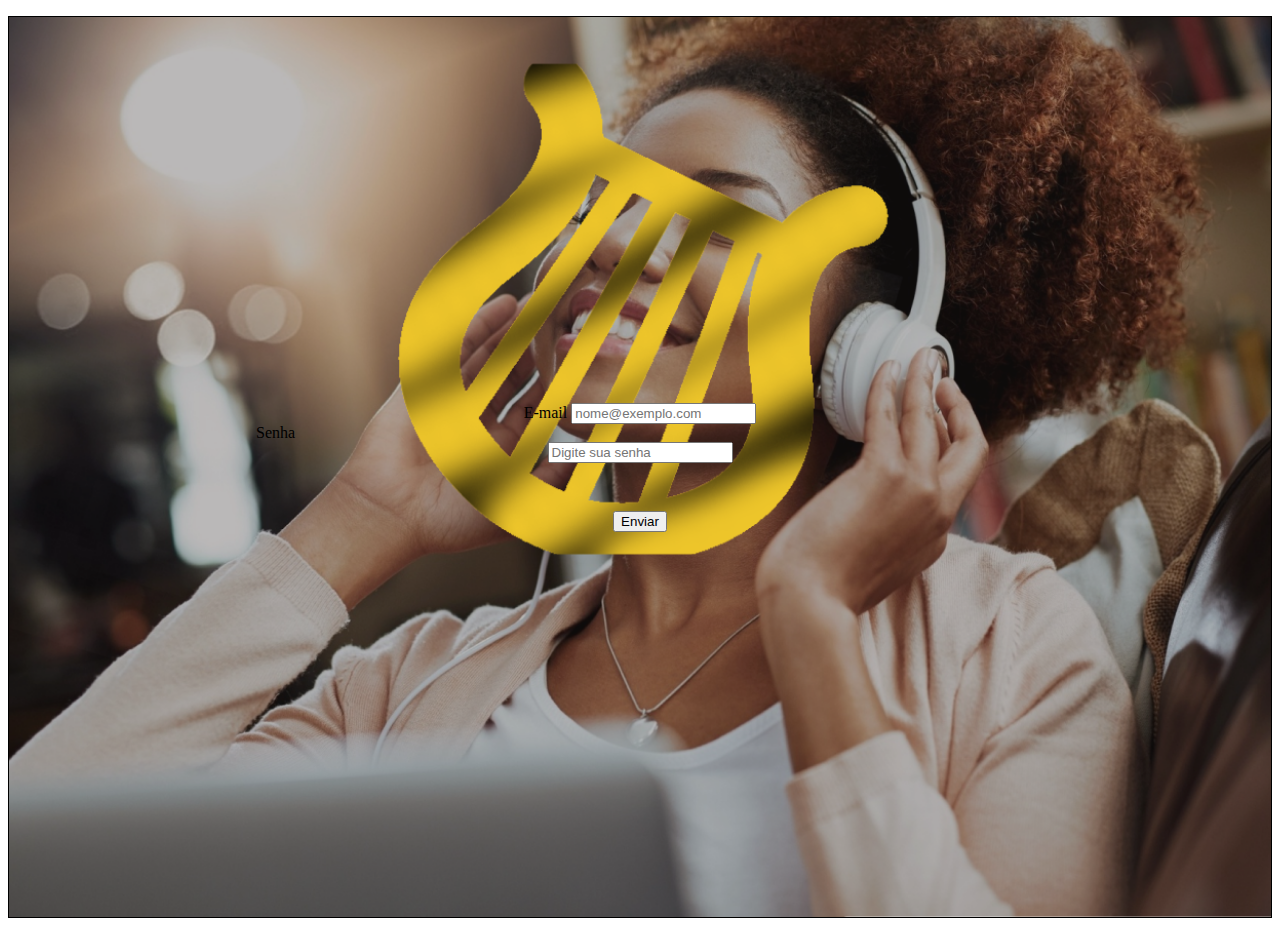
<file: login.html>
<!DOCTYPE html>
<html lang="en">

<head>
    <meta charset="UTF-8">
    <meta name="viewport" content="width=device-width, initial-scale=1.0">
    <link href="https://cdn.jsdelivr.net/npm/bootstrap@5.3.2/dist/css/bootstrap.min.css" rel="stylesheet"
        integrity="sha384-T3c6CoIi6uLrA9TneNEoa7RxnatzjcDSCmG1MXxSR1GAsXEV/Dwwykc2MPK8M2HN" crossorigin="anonymous">
    <title>Document</title>
    <link rel="stylesheet" href="style.css">
</head>

<body class="text-white">

    <main class="main-login p-3 mb-2 bg-info-subtle text-emphasis-info" style="background-color: black;">

        <div id="cadastro" class="d-flex">


            <!-- EMAIL -->
            <div class="mb-3">
                <label for="exampleFormControlInput1" class="form-label" style="width: 60vw;">E-mail</label>
                <input type="email" class="form-control" id="exampleFormControlInput1" placeholder="nome@exemplo.com">
            </div>

            <!-- SENHA -->
            <label for="inputPassword5" class="form-label" style="width: 60vw;">Senha</label>
            <input type="password" id="inputPassword5" class="form-control" aria-describedby="passwordHelpBlock"
                placeholder="Digite sua senha">


            <!-- BOTAO -->
            <a href="index.html">
                <button type="button" class="btn btn-dark botao-enviar .col-6">Enviar</button>
            </a>

        </div>

    </main>



    <script src="https://cdn.jsdelivr.net/npm/bootstrap@5.3.2/dist/js/bootstrap.bundle.min.js"
        integrity="sha384-C6RzsynM9kWDrMNeT87bh95OGNyZPhcTNXj1NW7RuBCsyN/o0jlpcV8Qyq46cDfL"
        crossorigin="anonymous"></script>

</body>

</html>
</file>
<file: style.css>
.logo{
    margin-top: -1vh;
}


header{
    border-bottom: 2px solid #D9D9D9;
    height: auto;
}


.d-flex{
    align-items: center;
}

main{
    margin-top: 1rem;
}


.card{
    transition: all ease 500ms;
}

.card:hover{
    transform: scale(0.9);
}

.divs-cards{
    display: flex;
    gap: 3rem;
    flex-wrap: wrap;
    margin-bottom: 2rem;

}


.div-tocando-agora{
    /* border: 1px solid red; */
    margin-top: 6rem;
    display: flex;
    justify-content: center;
}


.tocando-agora{
    width: 189px;
    height: 174px;
    border-radius: 100%;
    -webkit-animation:spin 4s linear infinite;
    -moz-animation:spin 4s linear infinite;
    animation:spin 4s linear infinite;

}

@-moz-keyframes spin { 100% { -moz-transform: rotate(360deg); } }
@-webkit-keyframes spin { 100% { -webkit-transform: rotate(360deg); } }
@keyframes spin { 100% { -webkit-transform: rotate(360deg); transform:rotate(360deg); } }
   


.login{
    width: 4rem;
    border: 1px solid red;

}

.login-img{
    width: 40px;
    height: 40px;

}

#cadastro{
    /* border: 1px solid red; */
    display: flex;
    justify-content: center;
    flex-direction: column;
    max-width: 70vw;
}

.main-login{
    border: 1px solid black;
    height: 100vh;
    background-image: url(assets/wallpaper-login.png);
    /* position: absolute; */
    background-size: cover;
    display: flex;
    align-items: center;
    justify-content: center;}


.botao-enviar{

    margin-top: 3rem;
}



/* .matue{
    height: 236px;
    width: 226px;
    border-radius: 100%;
} */



.div-fav{
    display: flex;
    flex-direction: row;
    align-items: center;
    gap: 2rem;
}

.edit{
    margin-bottom: 7px;
}


.playlists{
    background-color: rgb(182, 135, 32);
    width: 440px;
    height: 170px;
    display: flex;
    align-items: center;
    justify-content: center;
    gap: 2rem;
    border-radius: 3%;
}

.sessao-playlists{
    display: flex;
    flex-wrap: wrap;
    gap: 3rem;
    font-size: 28px;
}

.header-curtidas{
    border-bottom: 2px solid #D9D9D9;
}

.card{
    width: 30vw;
}

.lancamentos{
    display: flex;
    gap: 3rem;
}
</file>
